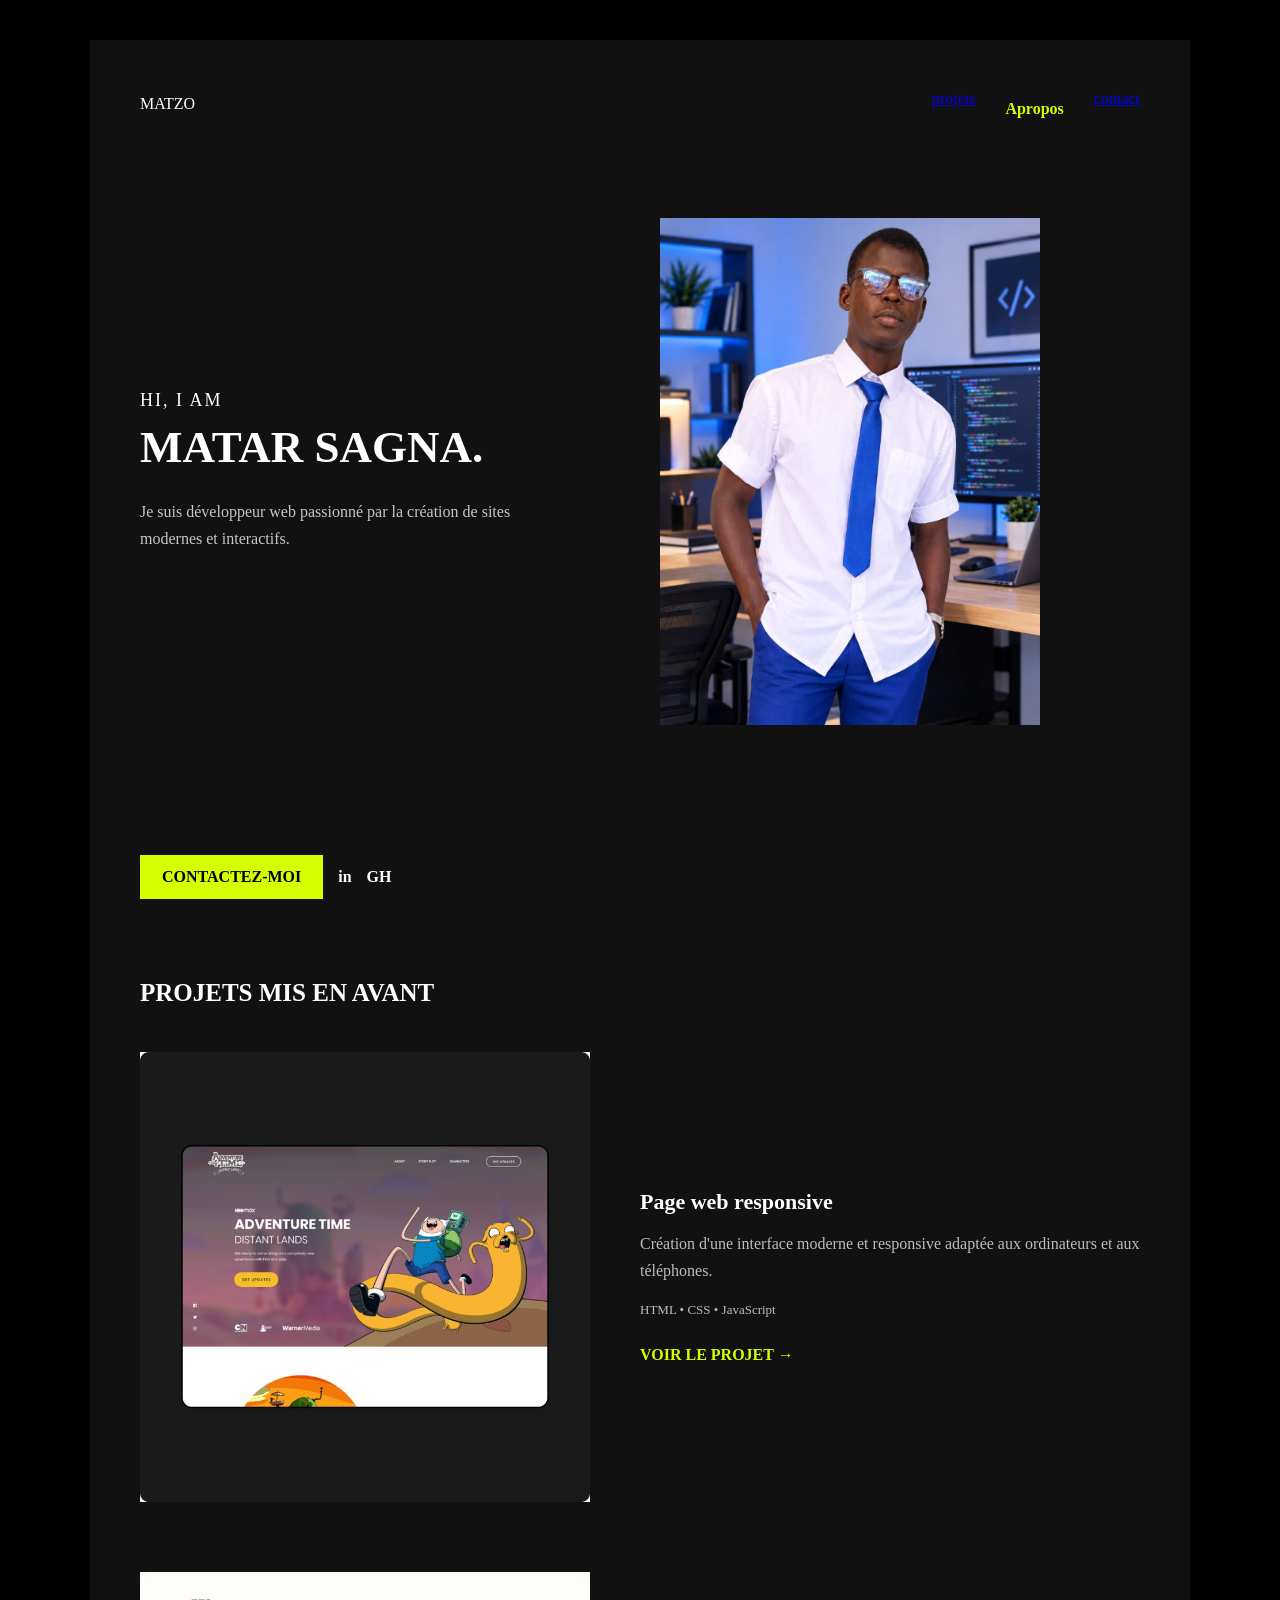
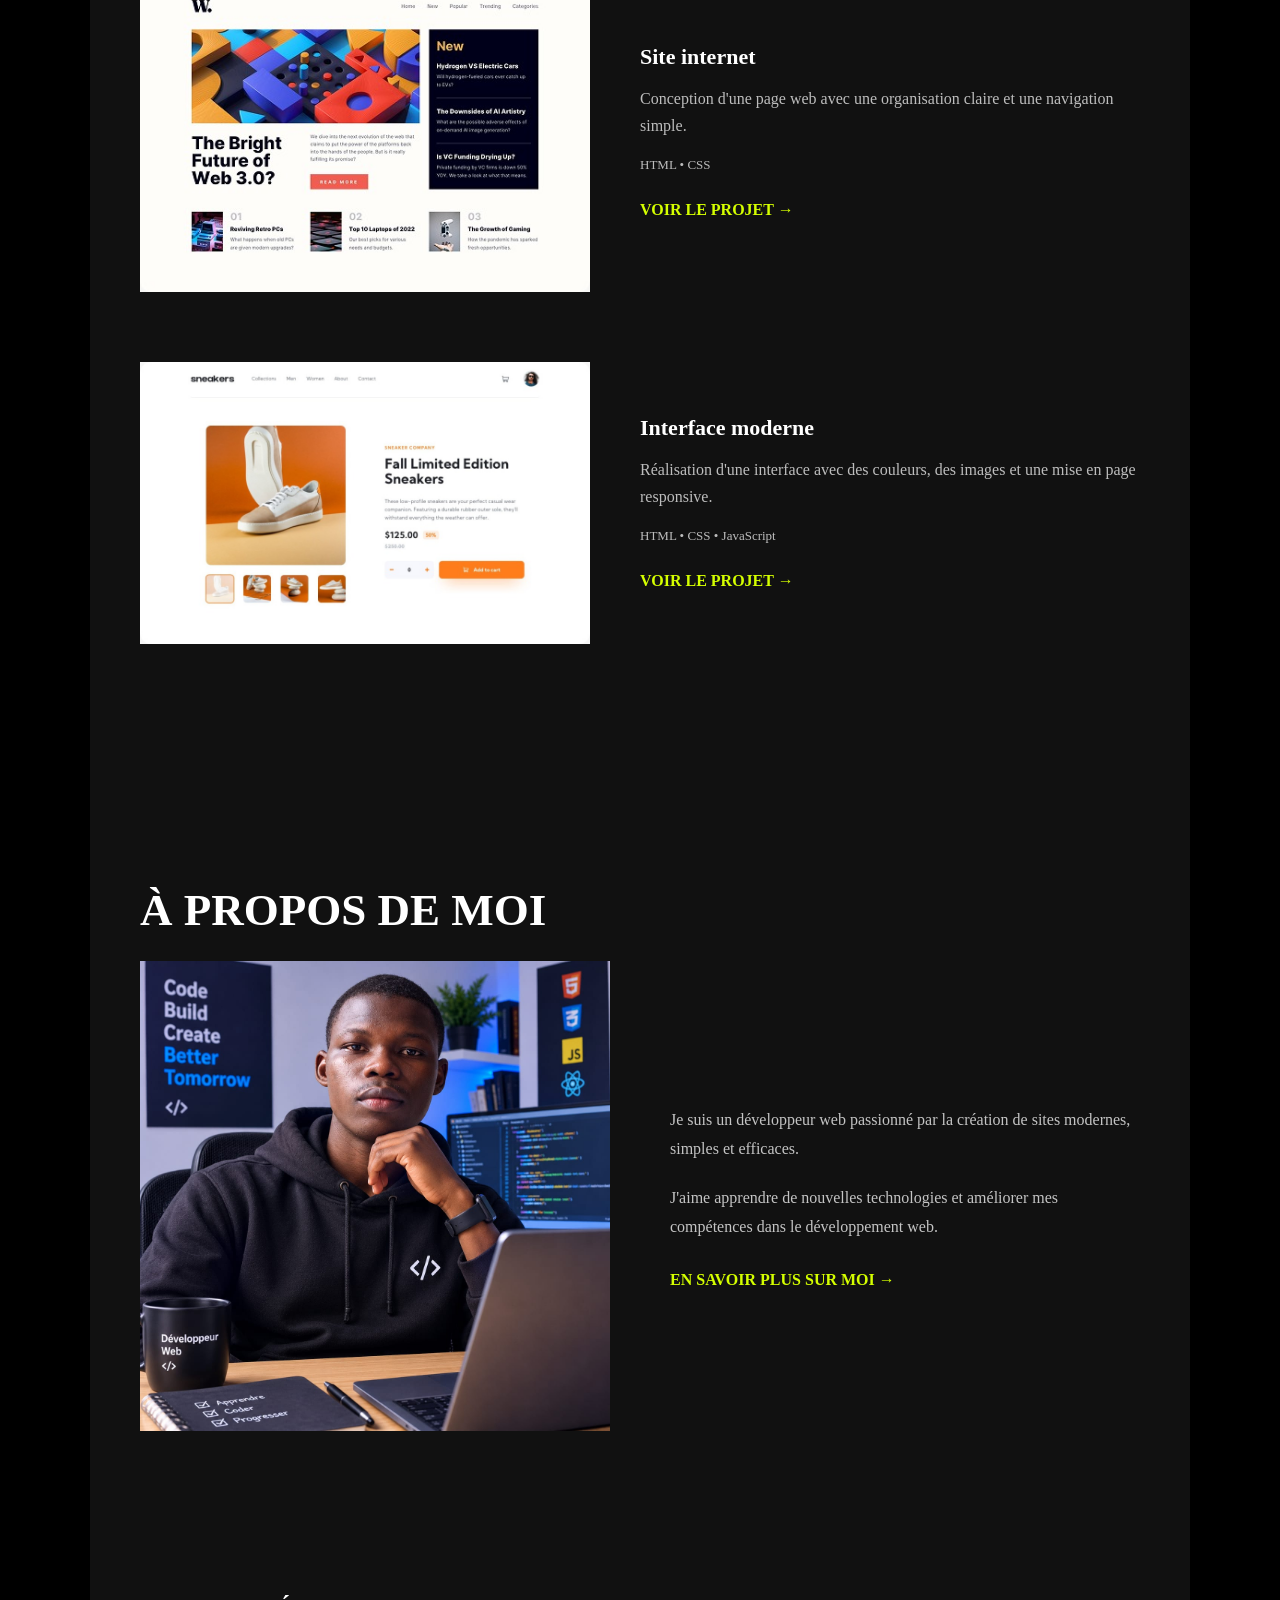
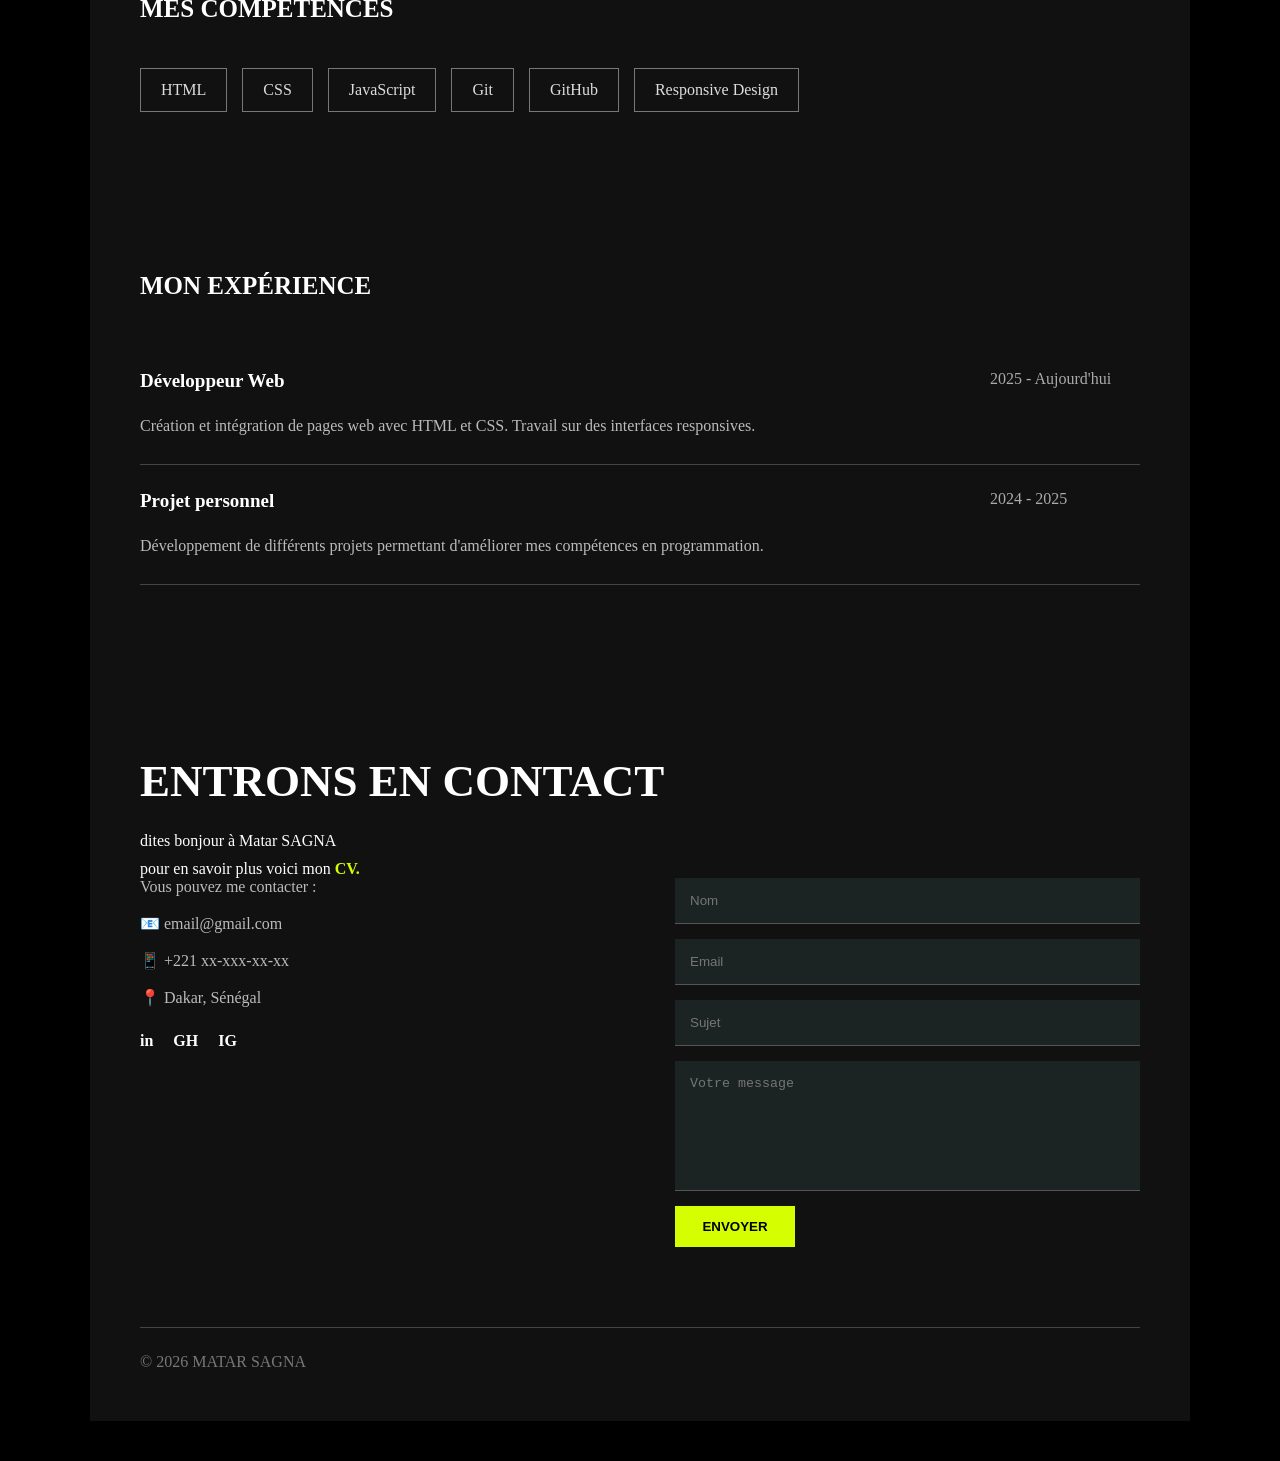
<file: index.html>
<!DOCTYPE html>
<html lang="fr">
<head>
    <meta charset="UTF-8">
    <meta name="viewport" content="width=device-width, initial-scale=1.0">
    <title>ELMATADOR</title>
    <link rel="stylesheet" href="style.css">
</head>

<body>
    <main class="portfolio">

        <!-- EN-TÊTE -->
         <div>
        <header class="hero">
                
                <div class="logo"> MATZO</div>
                <nav>
                    <ul>
                <li ><a href="#projets"> projets</a> </li>
                <li><a href="apropo.html"class="view">Apropos</a></li>
                <li><a href="#contact">contact</a></li> 
                </ul>
                </nav>
                </header>
                </div>
             <div class="container">
                <div class="hero-content">
            <div class="hero-text">
                <p class="small-title">HI, I AM</p>
                <h1>MATAR SAGNA.</h1>

                <p class="description">
                    Je suis développeur web passionné par la création
                    de sites modernes et interactifs.
                </p>
                </div>
                 <div class="hero-image">
                <img src="s.jpeg" alt="Photo de profil">
                 </div>
                 </div>
                <div class="buttons">
                    <a href="contact.html" class="btn">CONTACTEZ-MOI</a>
                    <a href="#" class="social">in</a>
                    <a href="#" class="social">GH</a>
                </div>
            
        <!-- PROJETS -->
        <section class="projects">

            <h2>PROJETS MIS EN AVANT</h2>

            <div class="project">

             <img src="I.jpeg" alt="Projet 1">

                <div class="project-info">
                    <h3>Page web responsive</h3>

                    <p>
                        Création d'une interface moderne et responsive
                        adaptée aux ordinateurs et aux téléphones.
                    </p>

                    <p class="details">HTML • CSS • JavaScript</p>

                    <a href="projet.html" class="view">VOIR LE PROJET →</a>
                </div>

            </div>
            <div class="project">

                <img src="II.jpeg" alt="Projet 2">

                <div class="project-info">
                    <h3>Site internet</h3>

                    <p>
                        Conception d'une page web avec une organisation
                        claire et une navigation simple.
                    </p>

                    <p class="details">HTML • CSS</p>

                    <a href="projet.html" class="view">VOIR LE PROJET →</a>
                </div>

            </div>
            <div class="project">

                <img src="III.jpeg" alt="Projet 3">

                <div class="project-info">
                    <h3>Interface moderne</h3>

                    <p>
                        Réalisation d'une interface avec des couleurs,
                        des images et une mise en page responsive.
                    </p>

                    <p class="details">HTML • CSS • JavaScript</p>

                    <a href="" class="view">VOIR LE PROJET →</a>
                </div>

            </div>

        </section>
        <!-- À PROPOS -->
        <section class="about">

        <h1>À PROPOS DE MOI</h1>

            <div class="about-content">

                <div class="about-image">
                    <img src="m.jpeg" alt="Photo">
                </div>

                <div class="about-text">
                    <p>
                        Je suis un développeur web passionné par la
                        création de sites modernes, simples et efficaces.
                    </p>

                    <p>
                        J'aime apprendre de nouvelles technologies et
                        améliorer mes compétences dans le développement web.
                    </p>

                    <a href="page.html" class="view"> EN SAVOIR PLUS SUR MOI →</a>
                </div>

            </div>

        </section>


        <!-- COMPÉTENCES -->
        <section class="skills">

            <h2>MES COMPÉTENCES</h2>

            <div class="skills-list">
                <span>HTML</span>
                <span>CSS</span>
                <span>JavaScript</span>
                <span>Git</span>
                <span>GitHub</span>
                <span>Responsive Design</span>
            </div>
            </div>


        </section>


        <!-- EXPÉRIENCE -->
        <section class="experience">

            <h2>MON EXPÉRIENCE</h2>

            <div class="experience-item">
                <h3>Développeur Web</h3>
                <span>2025 - Aujourd'hui</span>

                <p>
                    Création et intégration de pages web avec HTML et CSS.
                    Travail sur des interfaces responsives.
                </p>
            </div>

            <div class="experience-item">
                <h3>Projet personnel</h3>
                <span>2024 - 2025</span>

                <p>
                    Développement de différents projets permettant
                    d'améliorer mes compétences en programmation.
                </p>
            </div>

        </section>


        <!-- CONTACT -->
        <section id="contact" class="contact">
        <div>
             <h1>ENTRONS EN CONTACT</h1>
            <p>
                dites bonjour à Matar SAGNA
            </p>
            pour en savoir plus voici mon   
            <a href="c.html"class="view">CV.</a>
            </div>
            <div class="contact-content">

                <div class="contact-info">
                    <p>Vous pouvez me contacter :</p>

                    <p>📧 email@gmail.com</p>
                    <p>📱 +221 xx-xxx-xx-xx</p>
                    <p>📍 Dakar, Sénégal</p>

                    <div class="social-links">
                        <a href="#">in</a>
                        <a href="#">GH</a>
                        <a href="#">IG</a>
                    </div>
                </div>


                <form>

                    <input type="text" placeholder="Nom">

                    <input type="email" placeholder="Email">

                    <input type="text" placeholder="Sujet">
                    <textarea placeholder="Votre message"></textarea>

                    <a href=""><button type="submit">ENVOYER</button></a>

                </form>

            </div>

        </section>


        <footer>
            <p>© 2026 MATAR SAGNA</p>
        </footer>

    </main>

</body>
</html>
</file>
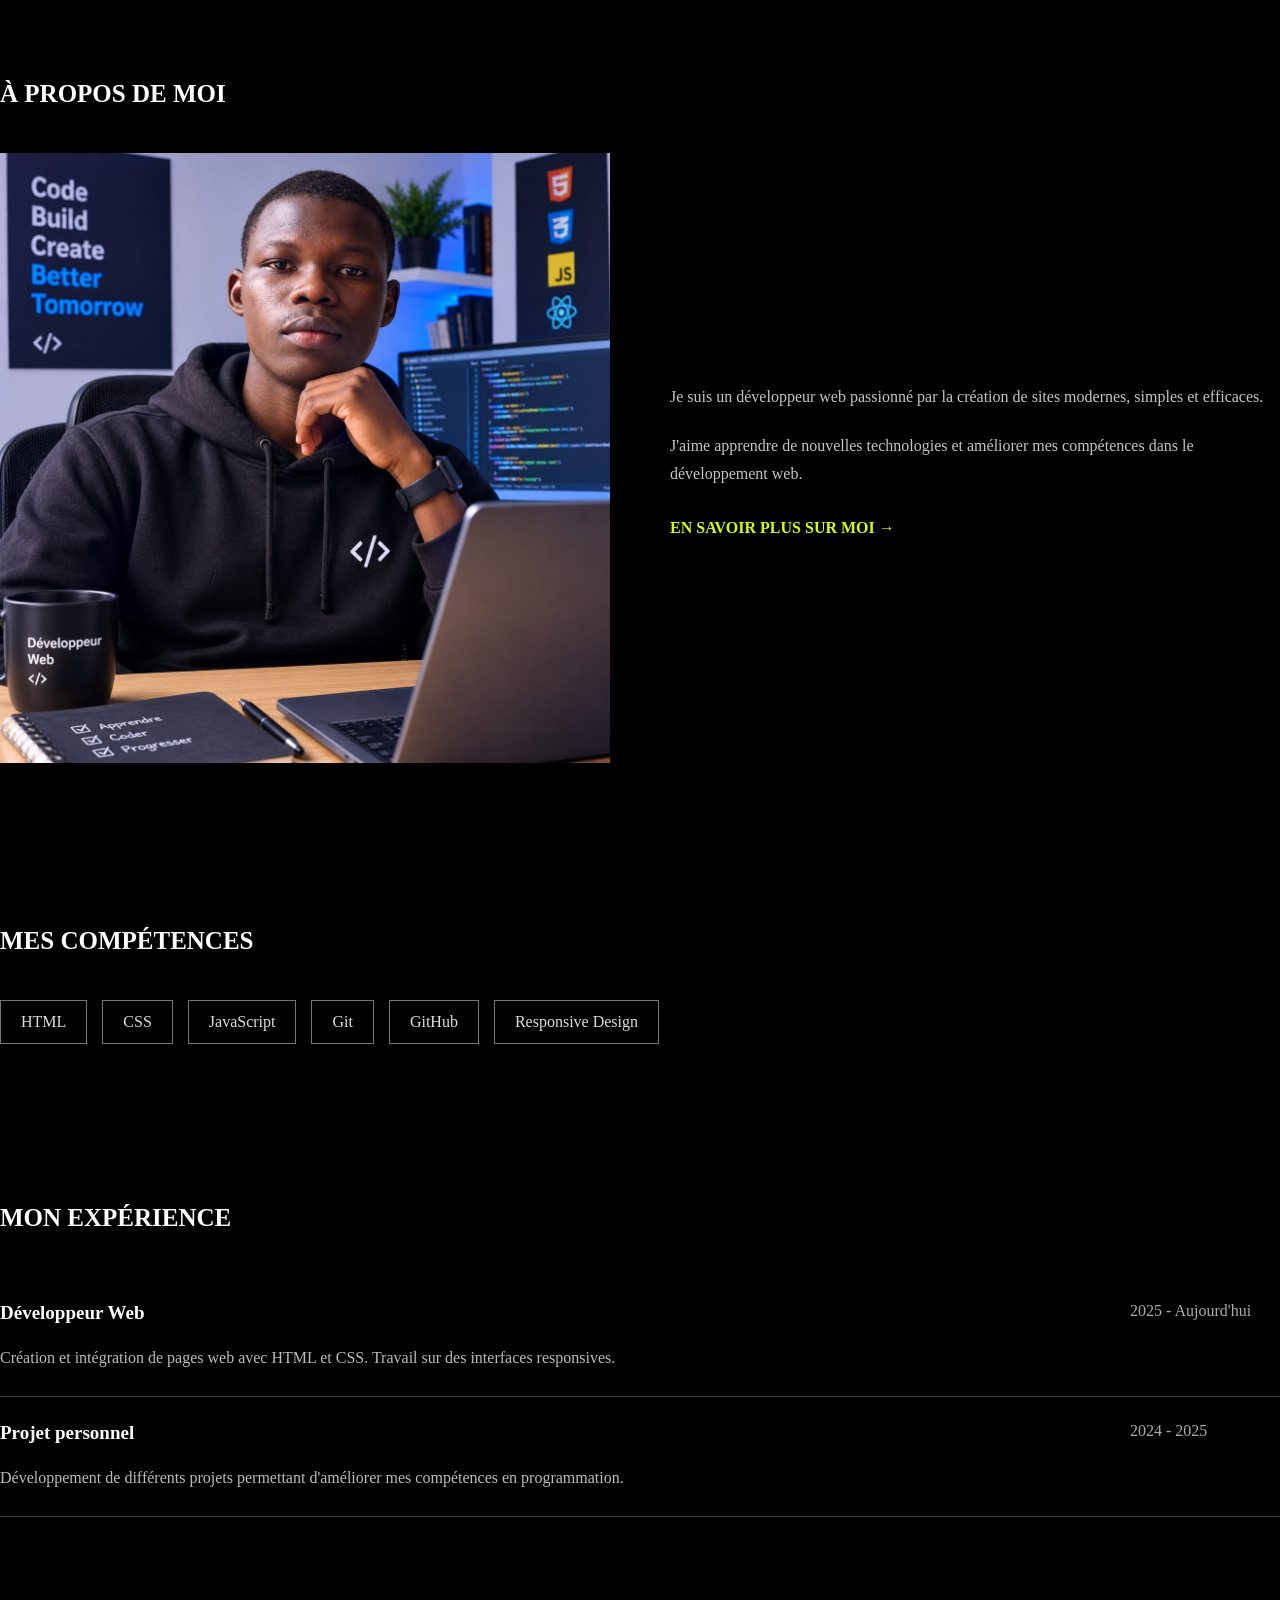
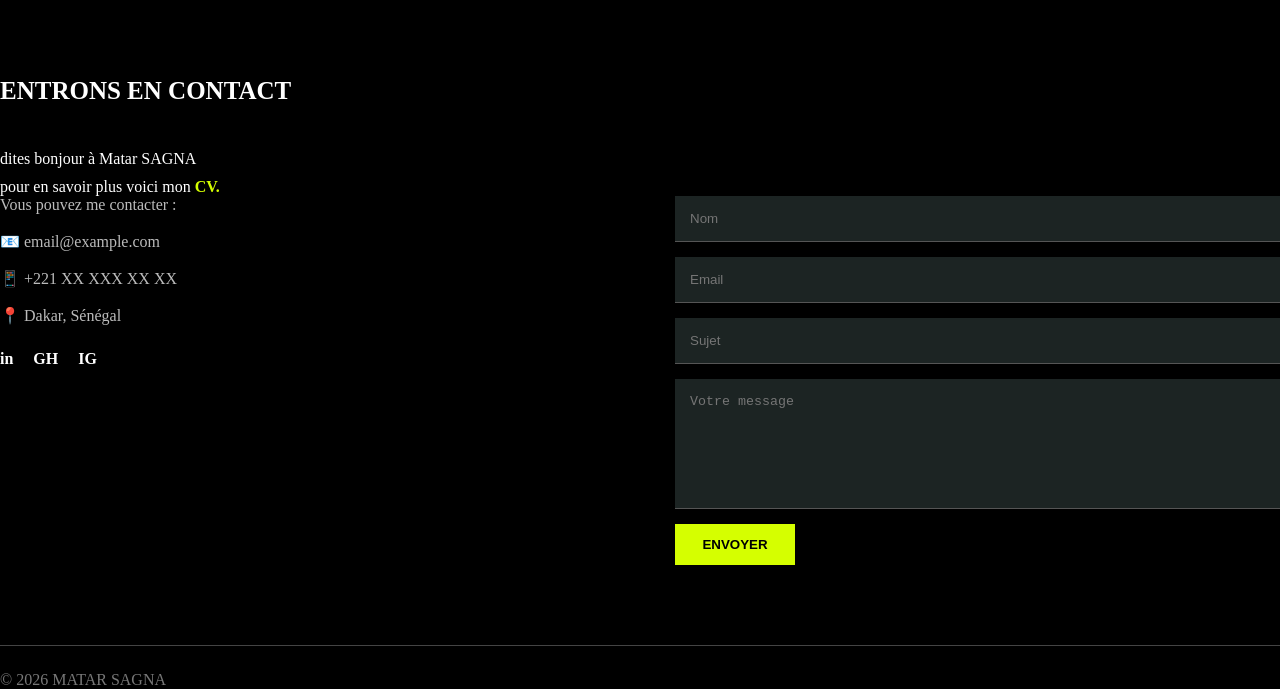
<file: apropo.html>
<!DOCTYPE html>
<html lang="en">
<head>
    <meta charset="UTF-8">
    <meta name="viewport" content="width=device-width, initial-scale=1.0">
    <title>Document</title>
    <link rel="stylesheet" href="style.css">
</head>
<body>
     <!-- À PROPOS -->
        <section class="about">

            <h2>À PROPOS DE MOI</h2>

            <div class="about-content">

                <div class="about-image">
                    <img src="m.jpeg" alt="Photo">
                </div>

                <div class="about-text">
                    <p>
                        Je suis un développeur web passionné par la
                        création de sites modernes, simples et efficaces.
                    </p>

                    <p>
                        J'aime apprendre de nouvelles technologies et
                        améliorer mes compétences dans le développement web.
                    </p>

                    <a href="page.html" class="view"> EN SAVOIR PLUS SUR MOI →</a>
                </div>

            </div>

        </section>


        <!-- COMPÉTENCES -->
        <section class="skills">

            <h2>MES COMPÉTENCES</h2>

            <div class="skills-list">
                <span>HTML</span>
                <span>CSS</span>
                <span>JavaScript</span>
                <span>Git</span>
                <span>GitHub</span>
                <span>Responsive Design</span>
            </div>
            </div>


        </section>


        <!-- EXPÉRIENCE -->
        <section class="experience">

            <h2>MON EXPÉRIENCE</h2>

            <div class="experience-item">
                <h3>Développeur Web</h3>
                <span>2025 - Aujourd'hui</span>

                <p>
                    Création et intégration de pages web avec HTML et CSS.
                    Travail sur des interfaces responsives.
                </p>
            </div>

            <div class="experience-item">
                <h3>Projet personnel</h3>
                <span>2024 - 2025</span>

                <p>
                    Développement de différents projets permettant
                    d'améliorer mes compétences en programmation.
                </p>
            </div>

        </section>


        <!-- CONTACT -->
        <section id="contact" class="contact">
        <div>
            <h2>ENTRONS EN CONTACT</h2>
            <p>
                dites bonjour à Matar SAGNA
            </p>
            pour en savoir plus voici mon   
            <a href="c.html"class="view">CV.</a>
            </div>
            <div class="contact-content">

                <div class="contact-info">
                    <p>Vous pouvez me contacter :</p>

                    <p>📧 email@example.com</p>
                    <p>📱 +221 XX XXX XX XX</p>
                    <p>📍 Dakar, Sénégal</p>

                    <div class="social-links">
                        <a href="#">in</a>
                        <a href="#">GH</a>
                        <a href="#">IG</a>
                    </div>
                </div>


                <form>

                    <input type="text" placeholder="Nom">

                    <input type="email" placeholder="Email">

                    <input type="text" placeholder="Sujet">
                    <textarea placeholder="Votre message"></textarea>

                    <button type="submit">ENVOYER</button>

                </form>

            </div>

        </section>


        <footer>
            <p>© 2026 MATAR SAGNA</p>
        </footer>
    
</body>
</html>
</file>
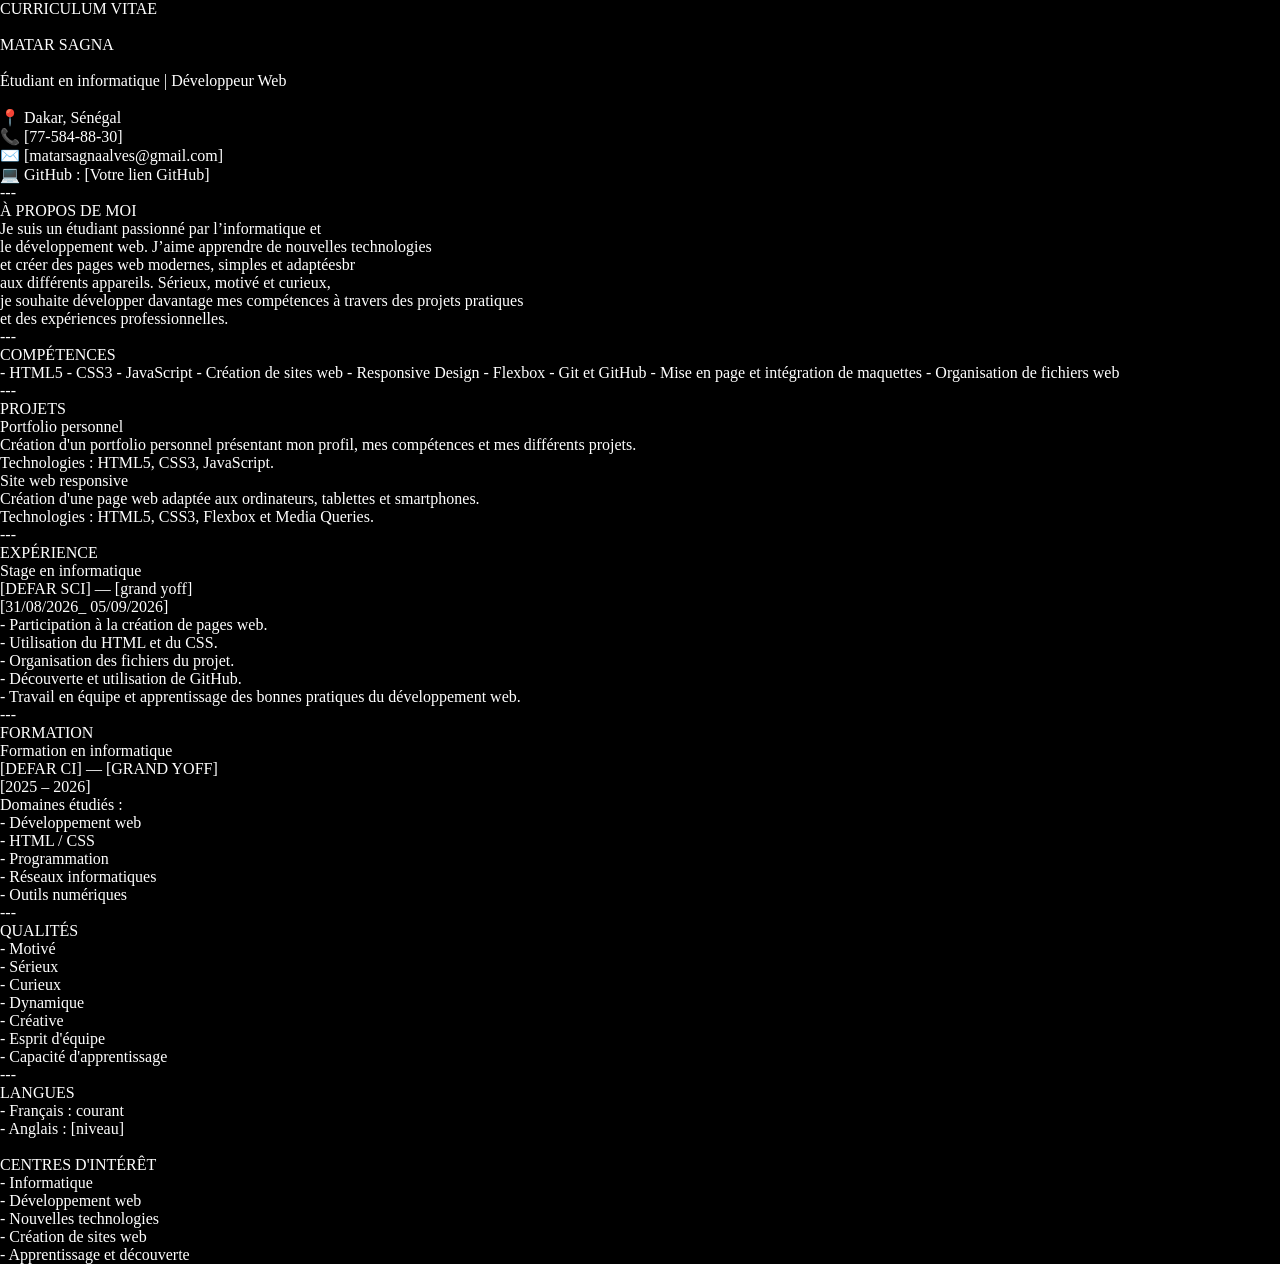
<file: c.html>
<!DOCTYPE html>
<html lang="en">
<head>
    <meta charset="UTF-8">
    <meta name="viewport" content="width=device-width, initial-scale=1.0">
    <title>Document</title>
    <link rel="stylesheet" href="style.css">
</head>
<body>
        CURRICULUM VITAE <br>
        <br>
MATAR SAGNA <br>
<br>
Étudiant en informatique | Développeur Web <br>
<br>
📍 Dakar, Sénégal <br>
📞 [77-584-88-30] <br>
✉️ [matarsagnaalves@gmail.com] <br>
💻 GitHub : [Votre lien GitHub] <br>
---
<br>
À PROPOS DE MOI <br>

Je suis un étudiant passionné par l’informatique et <br> le développement web. J’aime apprendre de nouvelles technologies <br>et créer des pages web modernes, simples et adaptéesbr <br> aux différents appareils. Sérieux, motivé et curieux, <br>je souhaite développer davantage mes compétences à travers des projets pratiques <br>et des expériences professionnelles. <br>

---
<br>
COMPÉTENCES <br>
- HTML5
- CSS3
- JavaScript
- Création de sites web
- Responsive Design
- Flexbox
- Git et GitHub
- Mise en page et intégration de maquettes
- Organisation de fichiers web <br>

---
<br>
PROJETS <br>

Portfolio personnel <br>

Création d'un portfolio personnel présentant mon profil, mes compétences et mes différents projets. <br>
Technologies : HTML5, CSS3, JavaScript. <br>

Site web responsive <br>

Création d'une page web adaptée aux ordinateurs, tablettes et smartphones. <br>

Technologies : HTML5, CSS3, Flexbox et Media Queries. <br>

---
<br>
EXPÉRIENCE <br>

Stage en informatique <br>

[DEFAR SCI] — [grand yoff] <br>
[31/08/2026_ 05/09/2026] <br>

- Participation à la création de pages web. <br>
- Utilisation du HTML et du CSS. <br>
- Organisation des fichiers du projet. <br>
- Découverte et utilisation de GitHub. <br>
- Travail en équipe et apprentissage des bonnes pratiques du développement web. <br>

---
<br>
FORMATION <br>

Formation en informatique <br>

[DEFAR CI] — [GRAND YOFF] <br>
[2025 – 2026] <br>

Domaines étudiés : <br>

- Développement web <br>
- HTML / CSS <br>
- Programmation <br>
- Réseaux informatiques <br>
- Outils numériques <br>

---
<br>
QUALITÉS <br>

- Motivé <br>
- Sérieux <br>
- Curieux <br>
- Dynamique <br> 
- Créative <br>
- Esprit d'équipe <br>
- Capacité d'apprentissage <br>

---
<br>
LANGUES <br>

- Français : courant <br>
- Anglais : [niveau] <br>
<br>
CENTRES D'INTÉRÊT <br>
- Informatique <br>
- Développement web <br>
- Nouvelles technologies <br>
- Création de sites web <br>
- Apprentissage et découverte <br>
</body>
</html>
</file>
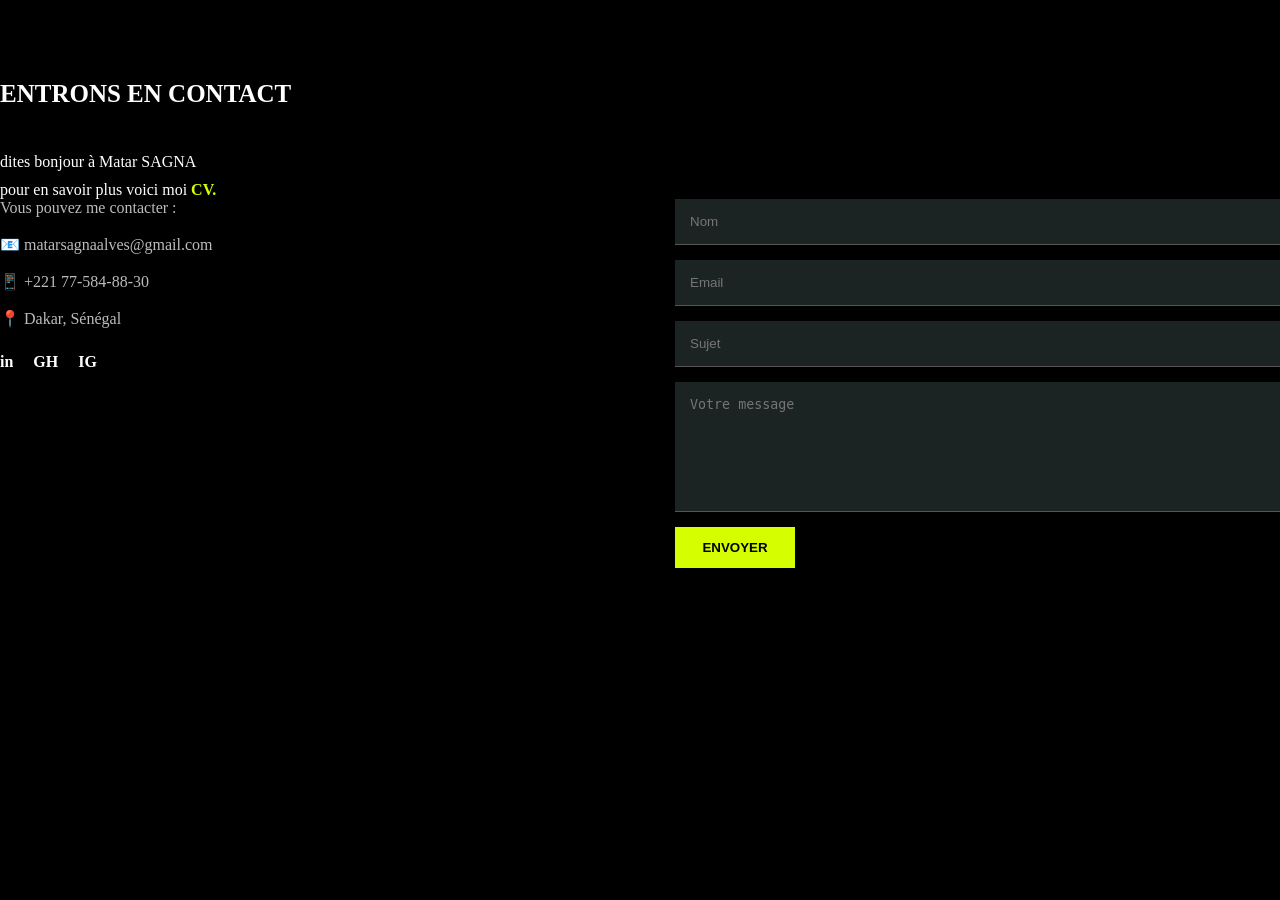
<file: contact.html>
<!DOCTYPE html>
<html lang="en">
<head>
    <meta charset="UTF-8">
    <meta name="viewport" content="width=device-width, initial-scale=1.0">
    <title>Document</title>
     <link rel="stylesheet" href="style.css">
</head>
<body>
    <!-- CONTACT -->
        <section id="contact" class="contact">
        <div>
            <h2>ENTRONS EN CONTACT</h2>
            <p>
                dites bonjour à Matar SAGNA
            </p>
            pour en savoir plus voici moi   
            <a href="c.html"class="view">CV.</a>
            </div>
            <div class="contact-content">

                <div class="contact-info">
                    <p>Vous pouvez me contacter :</p>

                    <p>📧 matarsagnaalves@gmail.com</p>
                    <p>📱 +221 77-584-88-30</p>
                    <p>📍 Dakar, Sénégal</p>

                    <div class="social-links">
                        <a href="#">in</a>
                        <a href="#">GH</a>
                        <a href="#">IG</a>
                    </div>
                </div>


                <form>

                    <input type="text" placeholder="Nom">

                    <input type="email" placeholder="Email">

                    <input type="text" placeholder="Sujet">
                    <textarea placeholder="Votre message"></textarea>

                    <button type="submit">ENVOYER</button>

                </form>

            </div>

        </section>
    
</body>
</html>
</file>
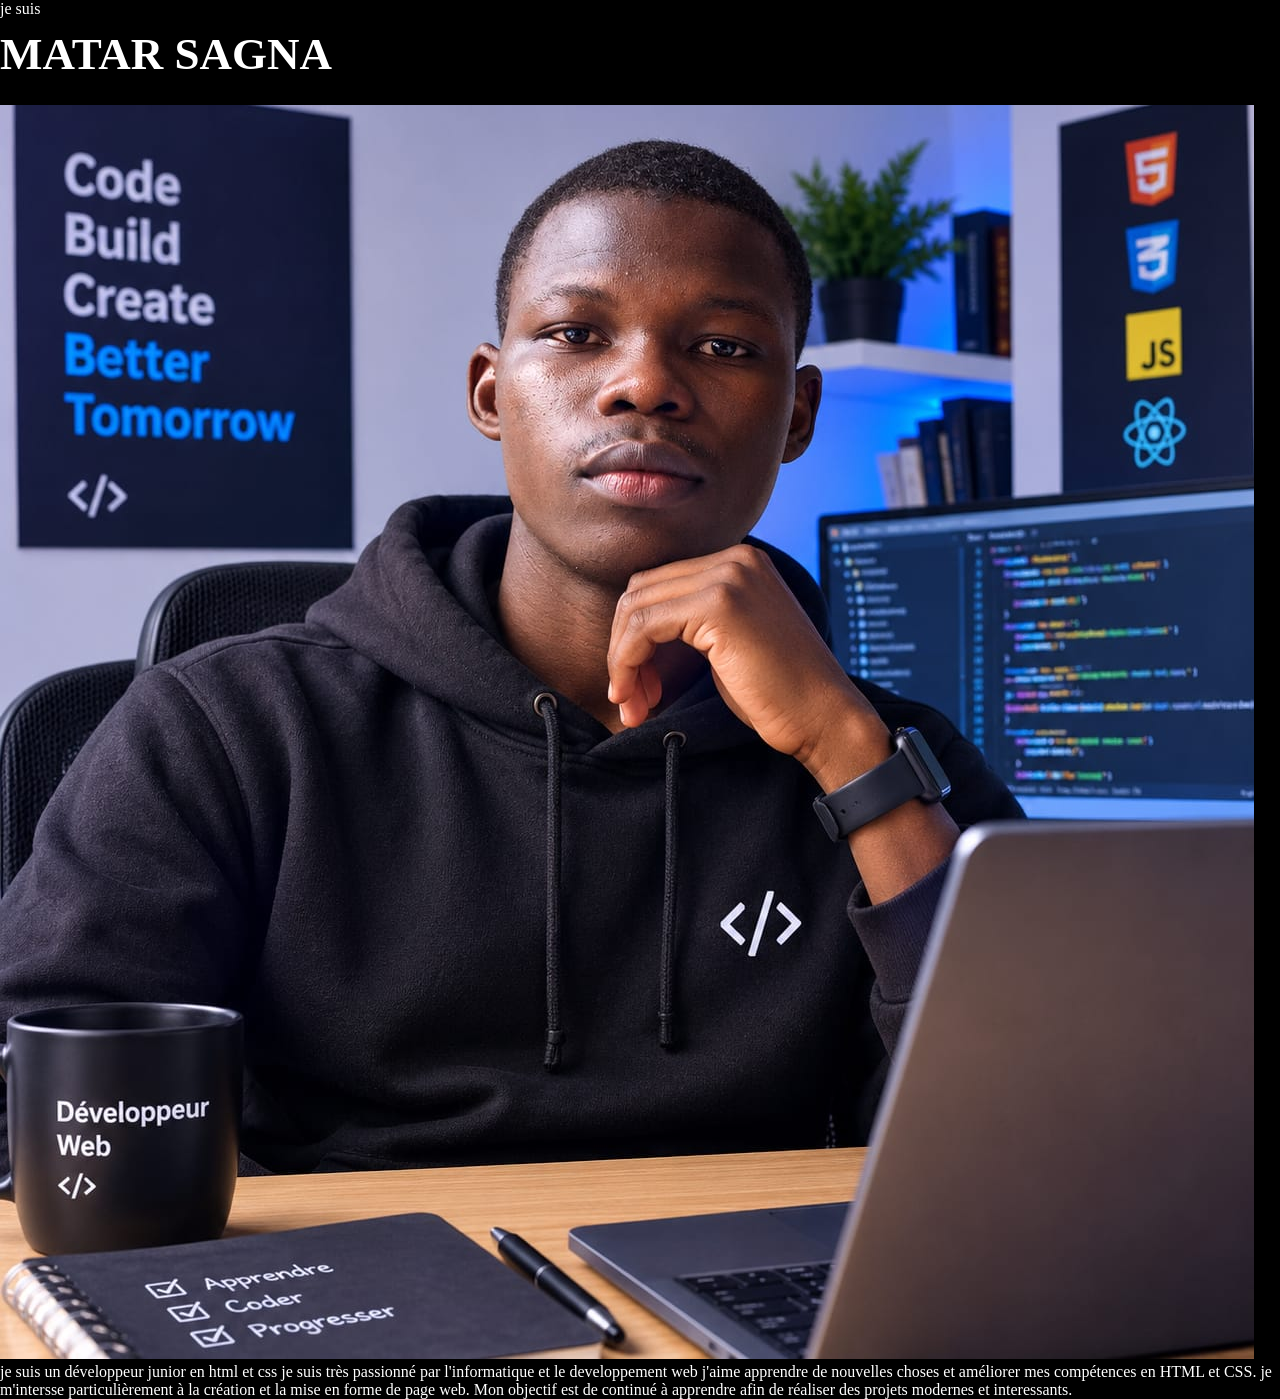
<file: page.html>
<!DOCTYPE html>
<html lang="en">
<head>
    <meta charset="UTF-8">
    <meta name="viewport" content="width=device-width, initial-scale=1.0">
    <title>document</title>
    <link rel="stylesheet" href="style.css">
</head>
<body>
    <div class="container">
    <p> je suis </p>
    <h1>MATAR SAGNA</h1>
    <img src="m.jpeg" alt="">
    <p> je suis un développeur junior en html et css 
        je suis très passionné par l'informatique et le developpement web 
        j'aime apprendre de nouvelles choses et améliorer mes compétences
        en HTML et CSS.
        je m'intersse particulièrement à la création et la mise en forme 
        de page web.
        Mon objectif est de continué à apprendre afin de réaliser des projets
         modernes et interessants.  
    </p>
    </div>
</body>
</html>
</file>
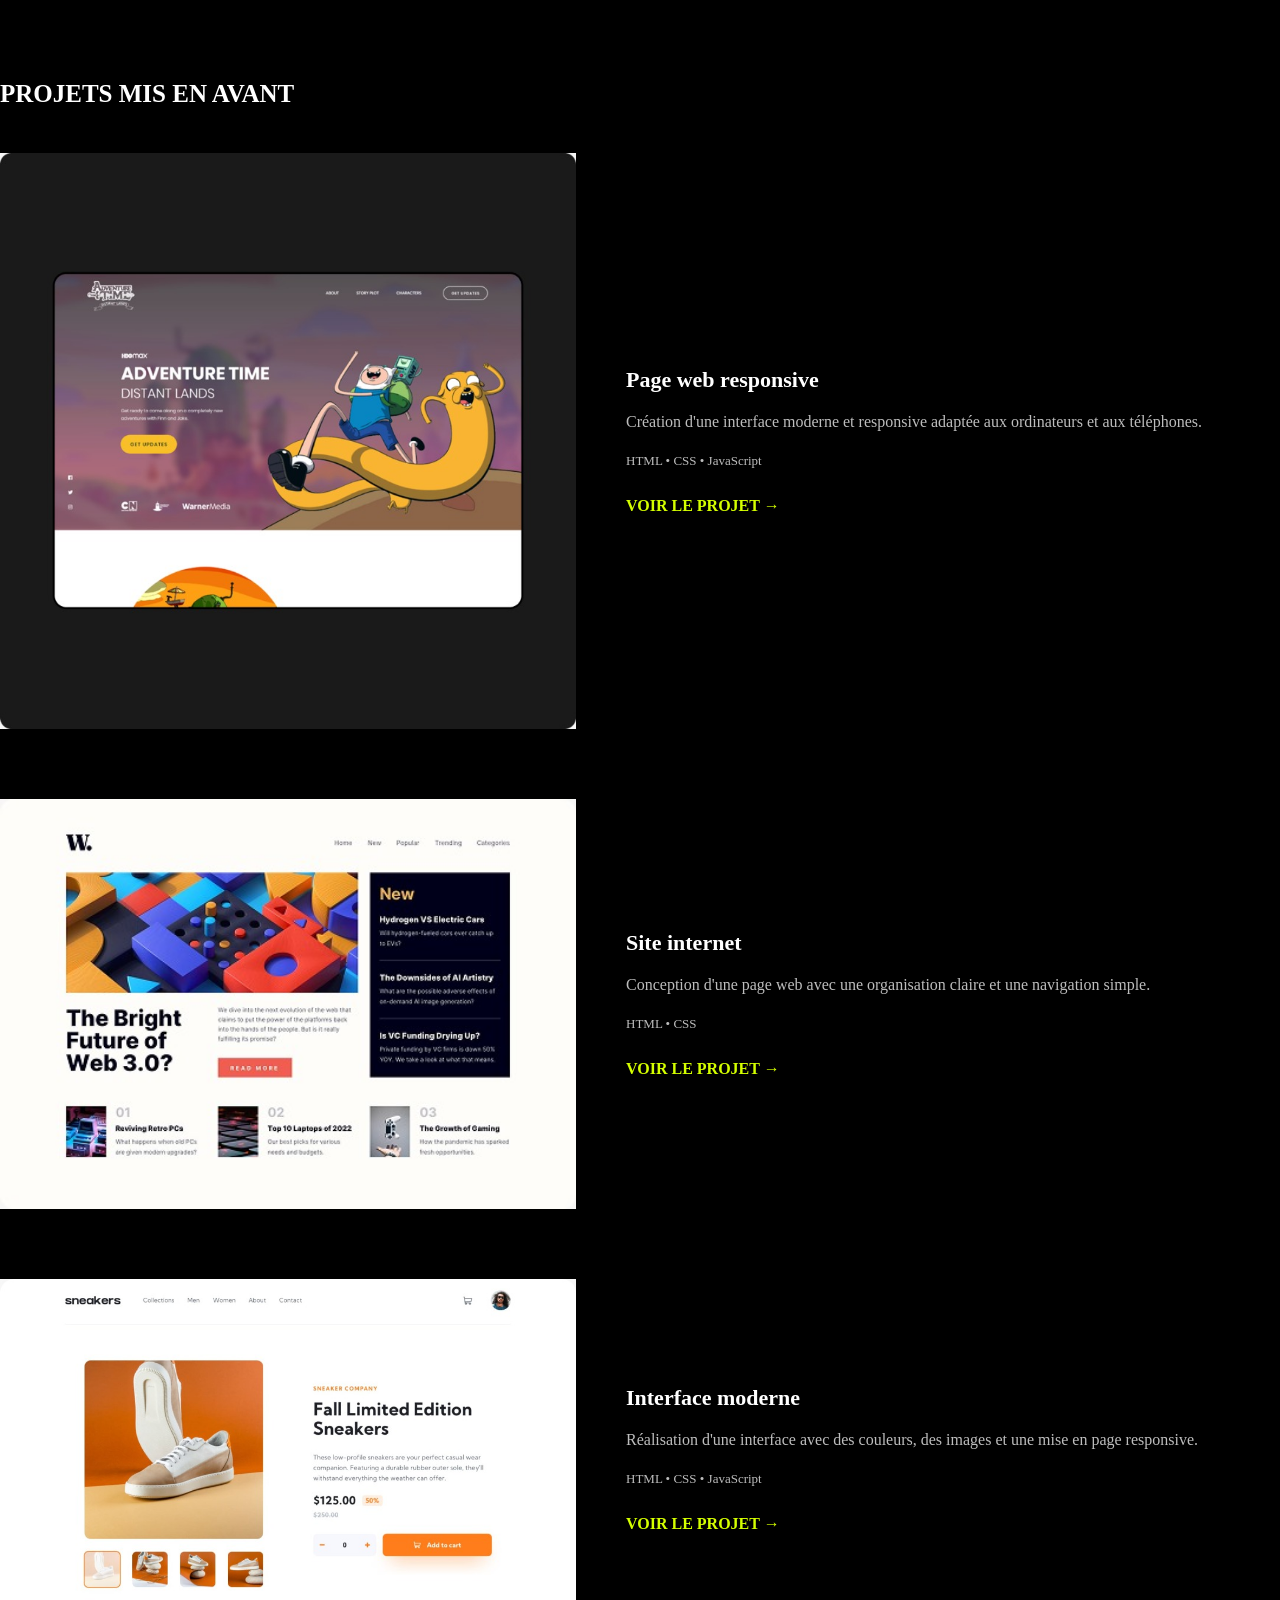
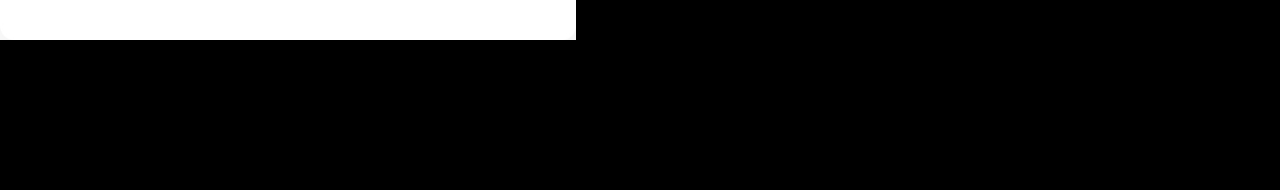
<file: projet.html>
<!DOCTYPE html>
<html lang="en">
<head>
    <meta charset="UTF-8">
    <meta name="viewport" content="width=device-width, initial-scale=1.0">
    <title>Document</title>
    <link rel="stylesheet" href="style.css">
</head>
<body>
    <!-- PROJETS -->
        <section class="projects">

            <h2>PROJETS MIS EN AVANT</h2>

            <div class="project">

             <img src="I.jpeg" alt="Projet 1">

                <div class="project-info">
                    <h3>Page web responsive</h3>

                    <p>
                        Création d'une interface moderne et responsive
                        adaptée aux ordinateurs et aux téléphones.
                    </p>

                    <p class="details">HTML • CSS • JavaScript</p>

                    <a href="projet.html" class="view">VOIR LE PROJET →</a>
                </div>

            </div>
            <div class="project">

                <img src="II.jpeg" alt="Projet 2">

                <div class="project-info">
                    <h3>Site internet</h3>

                    <p>
                        Conception d'une page web avec une organisation
                        claire et une navigation simple.
                    </p>

                    <p class="details">HTML • CSS</p>

                    <a href="#" class="view">VOIR LE PROJET →</a>
                </div>

            </div>
            <div class="project">

                <img src="III.jpeg" alt="Projet 3">

                <div class="project-info">
                    <h3>Interface moderne</h3>

                    <p>
                        Réalisation d'une interface avec des couleurs,
                        des images et une mise en page responsive.
                    </p>

                    <p class="details">HTML • CSS • JavaScript</p>

                    <a href="" class="view">VOIR LE PROJET →</a>
                </div>

            </div>

        </section>
    
</body>
</html>
</file>
<file: style.css>
*{
    margin: 0;
    padding: 0;
    box-sizing: border-box;
}

html {
    scroll-behavior: smooth;
}

body {
    background: black;
    color: white;
}

.portfolio {
    width: 90%;
    max-width: 1100px;
    margin: 40px auto;
    background: #111;
    padding: 50px;
}


/* ---------------- HEADER ---------------- */

.hero {
    display: flex;
    justify-content: space-between;
    align-items: center;
    gap: 50px;
}
.hero-content{
    display: flex;
    align-items: center;
    justify-content: space-between;
    gap: 40px;
}

.hero-text {
    width: 15%;
    flex: 1;
}

.small-title {
    font-size: 18px;
    letter-spacing: 2px;
}

h1 {
    font-size: 45px;
    margin: 10px 0 25px;
}

.description {
    color: #c6c6c6;
    line-height: 1.7;
    max-width: 450px;
}

.hero-image {
    text-align: right;
    flex: 1;
    padding: 100px;
    width: 350%;
}

.hero-image img {
    width: 380%;
    display: flex;
    max-width: 100%;
    height: auto;
    justify-content: right;
}


/* ---------------- BOUTONS ---------------- */

.buttons {
    margin-top: 30px;
    display: flex;
    align-items: center;
    gap: 15px;
}

.btn,
button {
    background: #d5ff00;
    color:black;
    padding: 13px 22px;
    border: none;
    text-decoration: none;
    font-weight: bold;
    cursor: pointer;
}

.social,
.social-links a {
    color: white;
    text-decoration: none;
    font-weight: bold;
}


/* ---------------- SECTIONS ---------------- */

section {
    padding: 80px 0;
}

h2 {
    font-size: 25px;
    margin-bottom: 45px;
}


/* ---------------- PROJETS ---------------- */

.project {
    display: flex;
    align-items: center;
    gap: 50px;
    margin-bottom: 70px;
}

.project img {
    width: 45%;
    background: white;
}

.project-info {
    flex: 1;
}

.project-info h3 {
    font-size: 22px;
    margin-bottom: 15px;
}

.project-info p {
    color: #bdbdbd;
    line-height: 1.7;
    margin-bottom: 15px;
}

.details {
    font-size: 13px;
}

.view {
    display: inline-block;
    color: #d5ff00;
    text-decoration: none;
    font-weight: bold;
    margin-top: 10px;
}


/* ---------------- À PROPOS ---------------- */

.about-content {
    display: flex;
    align-items: center;
    gap: 60px;
}

.about-image {
    width: 50%;
}

.about-image img {
    width: 100%;
}

.about-text {
    width: 50%;
}

.about-text p {
    color: #c4c4c4;
    line-height: 1.8;
    margin-bottom: 20px;
}


/* ---------------- COMPÉTENCES ---------------- */

.skills-list {
    display: flex;
    flex-wrap: wrap;
    gap: 15px;
}

.skills-list span {
    border: 1px solid #777;
    padding: 12px 20px;
    color: #ddd;
}


/* ---------------- EXPÉRIENCE ---------------- */

.experience-item {
    display: grid;
    grid-template-columns: 1fr 150px;
    gap: 20px;
    border-bottom: 1px solid #444;
    padding: 25px 0;
}

.experience-item h3 {
    font-size: 19px;
}

.experience-item span {
    color: #aaa;
}

.experience-item p {
    grid-column: 1 / 3;
    color: #bbb;
    line-height: 1.7;
}


/* ---------------- CONTACT ---------------- */

.contact-content {
    display: flex;
    gap: 70px;
}

.contact-info,
form {
    width: 50%;
}

.contact-info p {
    color: #bbb;
    margin-bottom: 18px;
}

.social-links {
    display: flex;
    gap: 20px;
    margin-top: 25px;
}

form {
    display: flex;
    flex-direction: column;
    gap: 15px;
}

input,
textarea {
    width: 100%;
    padding: 15px;
    background: #1c2423;
    border: none;
    border-bottom: 1px solid #555;
    color: white;
    outline: none;
}

textarea {
    height: 130px;
    resize: none;
}

button {
    width: 120px;
}


/* ---------------- FOOTER ---------------- */

footer {
    border-top: 1px solid #444;
    padding-top: 25px;
    color: #777;
}


/* ---------------- RESPONSIVE ---------------- */

@media (max-width: 768px) {

    .portfolio {
        width: 100%;
        margin: 0;
        padding: 25px;
    }

    .hero,
    .project,
    .about-content,
    .contact-content {
        flex-direction: column;
        display: flex;
        align-items: center;
        padding: 20px;
    }

    .hero-text,
    .hero-image,
    .about-image,
    .about-text,
    .contact-info,
    form {
        width: 100%;
    }

    h1 {
        font-size: 35px;
    }

    .project img {
        width: 100%;
    }

    .project-info {
        width: 100%;
    }

    .experience-item {
        display: block;
    }

    .experience-item span {
        display: block;
        margin: 10px 0;
    }
    .container{
        width: 80%;
        margin: auto;
        padding: 20px;
    }
    header{
        height: 75px;
        display: flex;
        align-items: center;
        padding: 15px 40px;
        justify-content: space-between;
    }
    .logo{
        font-size: 13px;
        font-weight: bold;
        justify-content: left;
    }
    nav{
        margin-left: auto;
        display: flex;
        gap: 30px;
        padding: 20px;
        justify-content: flex-end;
    }
    nav a{
        color: white;
        text-decoration: none;
        font-size: 11px;
    }
}

ul{
    list-style: none;
    display: flex;
    justify-content: space-between;
    gap: 30px;
    color: yellow;
}
.images{
    display: flex;
    gap: 20px;
    text-align: right;
    
}
</file>
